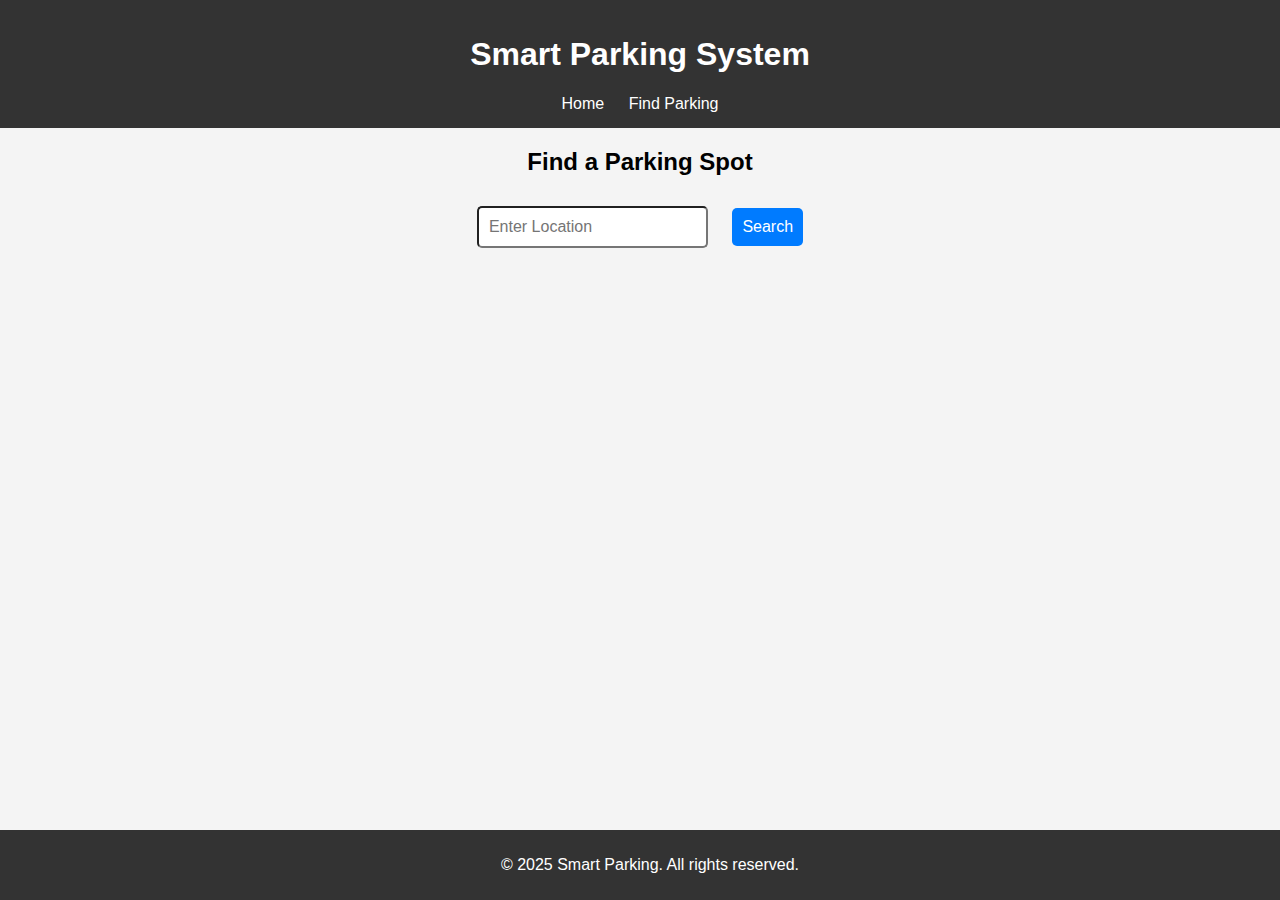
<file: index.html>
<!DOCTYPE html>
<html lang="en">
<head>
    <meta charset="UTF-8">
    <meta name="viewport" content="width=device-width, initial-scale=1.0">
    <title>Smart Parking - Home</title>
    <link rel="stylesheet" href="style.css">
    <script src="script.js" defer></script>
</head>
<body>
    <div class="content-wrapper">
        <header>
            <h1>Smart Parking System</h1>
            <nav>
                <a href="index.html" class="nav-btn home-btn">Home</a>
                <a href="results.html" class="nav-btn find-btn">Find Parking</a>
            </nav>
        </header>

        <section class="search">
            <h2>Find a Parking Spot</h2>
            <input type="text" id="location" placeholder="Enter Location">
            <button onclick="redirectToResults()">Search</button>
        </section>
    </div>

    <footer>
        <p>&copy; 2025 Smart Parking. All rights reserved.</p>
    </footer>

    <script>
        function redirectToResults() {
            const location = document.getElementById('location').value;
            if (location) {
                window.location.href = `results.html?location=${encodeURIComponent(location)}`;
            } else {
                alert('Please enter a location');
            }
        }
    </script>
</body>
</html>
</file>
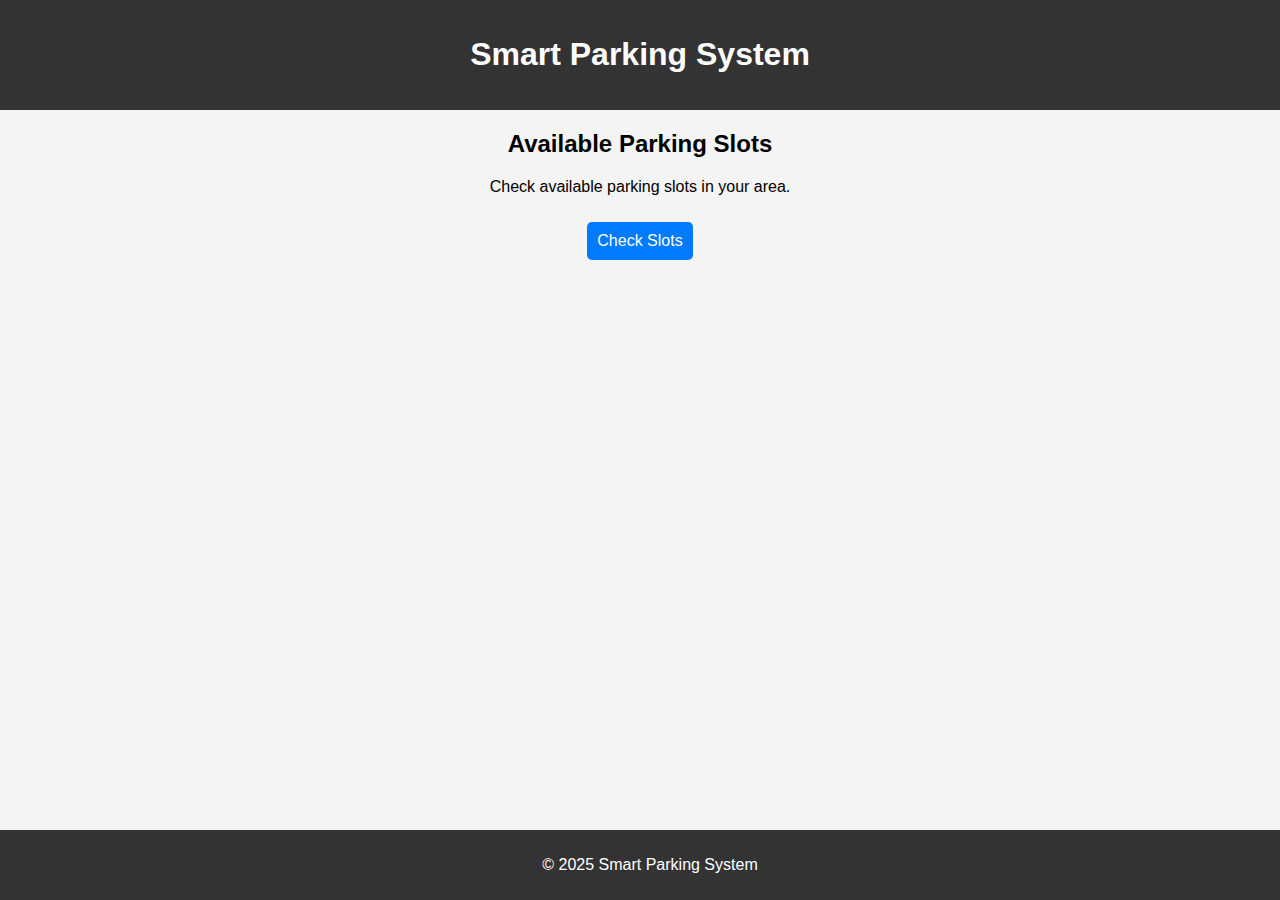
<file: parking.html>
<!DOCTYPE html>
<html lang="en">
<head>
    <meta charset="UTF-8">
    <meta name="viewport" content="width=device-width, initial-scale=1.0">
    <title>Parking Page</title>
    <link rel="stylesheet" href="style.css">
</head>
     
<body>

    <header>
        <h1>Smart Parking System</h1>
    </header>

    <section class="parking-area">
        <h2>Available Parking Slots</h2>
        <p>Check available parking slots in your area.</p>
        <button onclick="alert('Checking slots...')">Check Slots</button>
    </section>

    <footer>
        <p>© 2025 Smart Parking System</p>
    </footer> 
    
    <script src="script.js"></script>

</body>
</html>
</file>
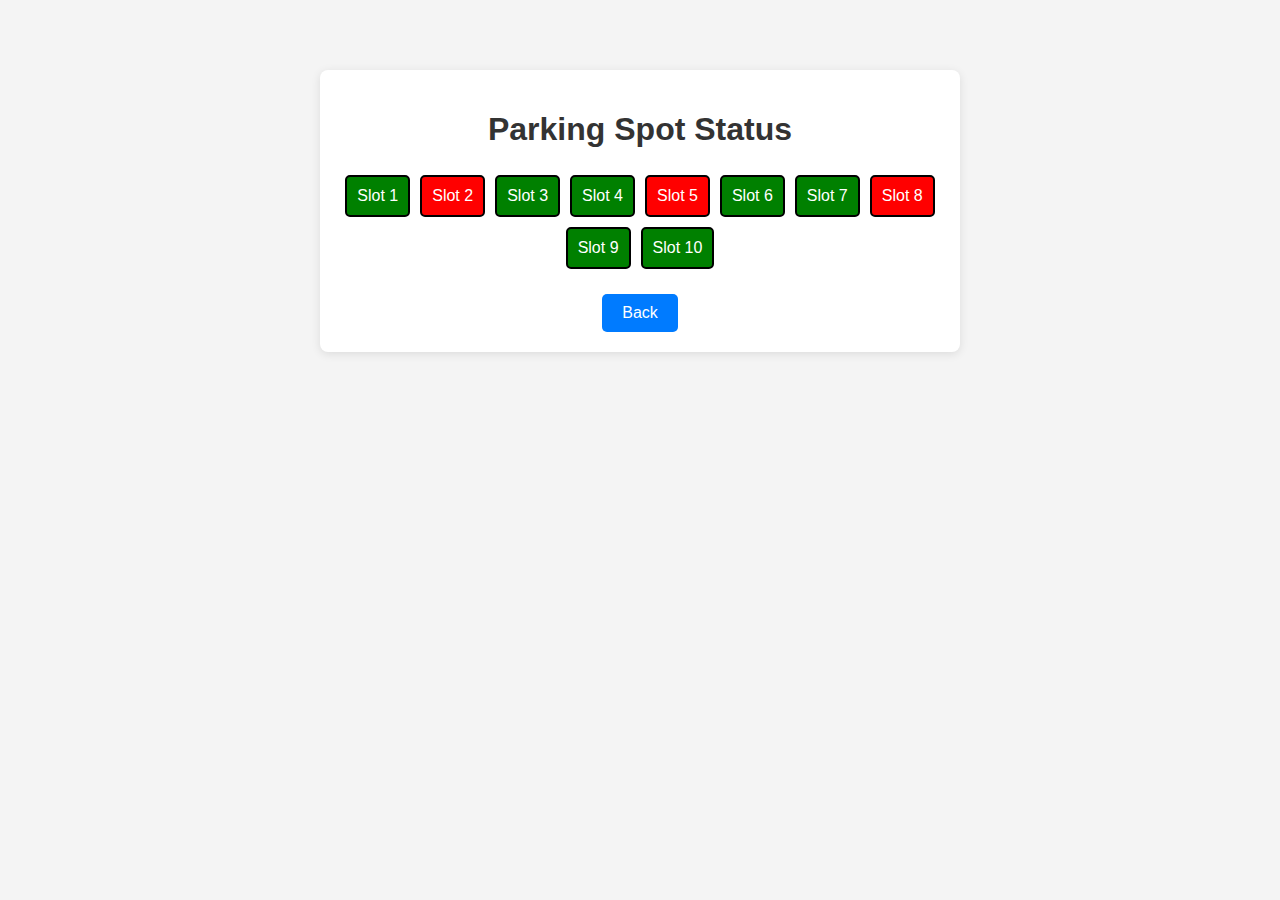
<file: parkingstatus.html>
<!DOCTYPE html>
<html lang="en">
<head>
    <meta charset="UTF-8">
    <meta name="viewport" content="width=device-width, initial-scale=1.0">
    <title>Parking Status</title>
    <link rel="stylesheet" href="style3.css">
</head>
<body>
    <div class="container">
        <h1>Parking Spot Status</h1>
        <div id="parking-slots"></div>
        <button onclick="window.location.href='index.html'">Back</button>
    </div>

    <script>
        // Array of parking slots (0 = occupied, 1 = available)
        let slots = [1, 0, 1, 1, 0, 1, 1, 0, 1, 1];

        // Check URL for reserved slot and update
        const urlParams = new URLSearchParams(window.location.search);
        const reservedSlot = urlParams.get("reservedSlot");
        if (reservedSlot !== null) {
            slots[parseInt(reservedSlot) - 1] = 0; // Mark as occupied
        }

        // Function to display parking slots
        function displayParkingSlots() {
            const parkingDiv = document.getElementById("parking-slots");
            parkingDiv.innerHTML = ""; // Clear previous slots

            slots.forEach((slot, index) => {
                const slotDiv = document.createElement("div");
                slotDiv.textContent = `Slot ${index + 1}`;
                slotDiv.style.padding = "10px";
                slotDiv.style.margin = "5px";
                slotDiv.style.display = "inline-block";
                slotDiv.style.border = "2px solid black";
                slotDiv.style.borderRadius = "5px";
                slotDiv.style.backgroundColor = slot ? "green" : "red";
                slotDiv.style.color = "white";
                slotDiv.style.cursor = slot ? "pointer" : "not-allowed";

                // Add Click Event for available slots only
                if (slot) {
                    slotDiv.addEventListener("click", function () {
                        window.location.href = `reservation.html?spotId=${index + 1}`;
                    });
                }

                parkingDiv.appendChild(slotDiv);
            });
        }

        // Call the function to show slots when page loads
        window.onload = displayParkingSlots;
    </script>
</body>
</html>
</file>
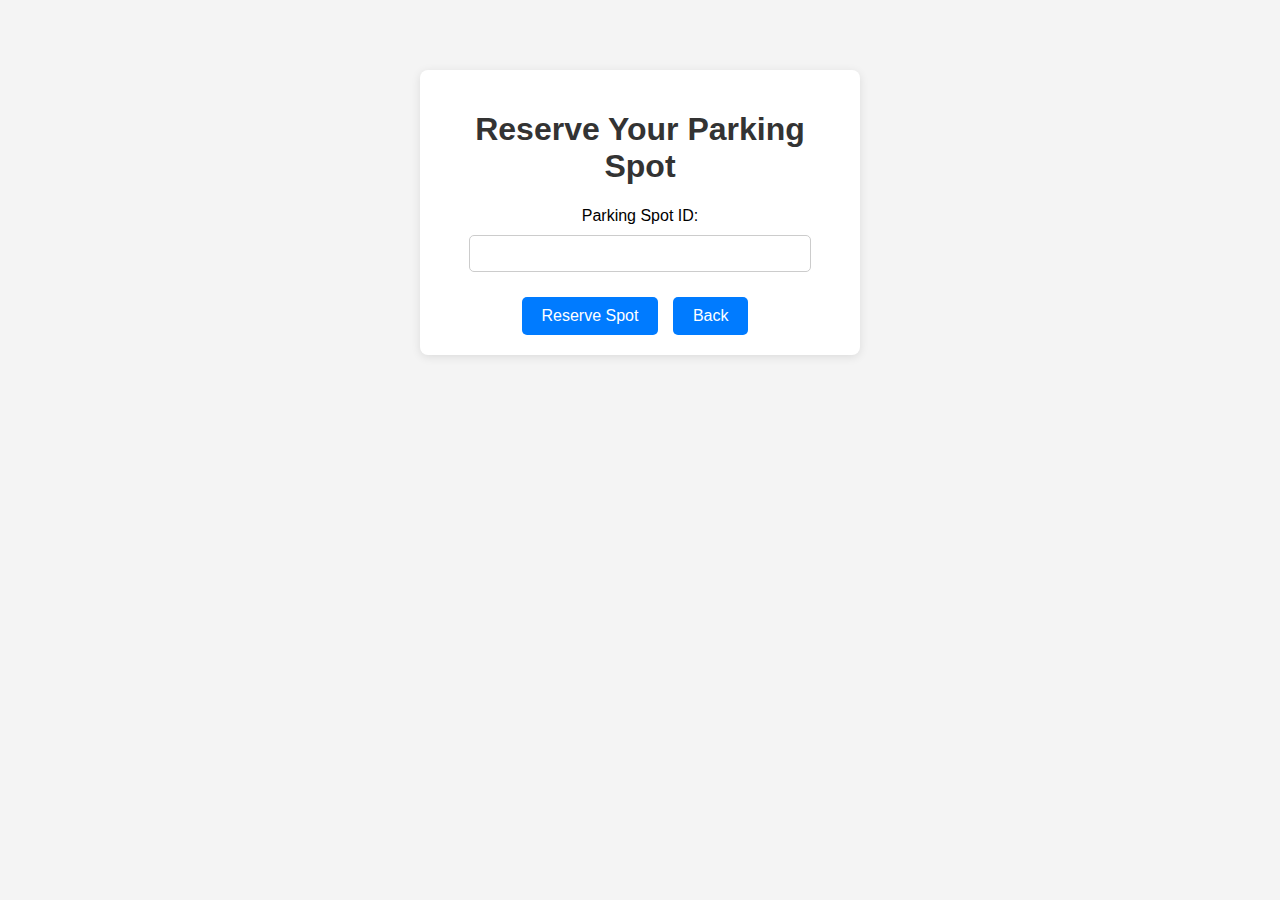
<file: reservation.html>
<!DOCTYPE html>
<html lang="en">
<head>
    <meta charset="UTF-8">
    <meta name="viewport" content="width=device-width, initial-scale=1.0">
    <title>Parking Reservation</title>
    <link rel="stylesheet" href="style2.css">
    <style>
        .button-container {
            margin-top: 15px; /* Added space between buttons */
        }

        .button-container button {
            margin-right: 10px; /* Small gap between buttons */
        }
    </style>
</head>
<body>
    <div class="container">
        <h1>Reserve Your Parking Spot</h1>
        <form id="reservationForm" action="ParkingServlet" method="POST">
            <label for="spotId">Parking Spot ID:</label>
            <input type="number" id="spotId" name="spotId" readonly required>
            <div class="button-container">
                <button type="submit">Reserve Spot</button>
                <button type="button" onclick="goBack()">Back</button>
            </div>
        </form>
    </div>

    <script>
        // Autofill Spot ID from URL
        const urlParams = new URLSearchParams(window.location.search);
        const spotId = urlParams.get("spotId");
        if (spotId) {
            document.getElementById("spotId").value = spotId;
        }

        // After reservation, redirect back with reserved spot
        document.getElementById("reservationForm").onsubmit = function (event) {
            event.preventDefault();
            alert(`Slot ${spotId} Reserved Successfully!`);
            window.location.href = `parkingstatus.html?reservedSlot=${spotId}`;
        };

        // Go back to Parking Status
        function goBack() {
            window.location.href = "parkingstatus.html";
        }
    </script>
</body>
</html>
</file>
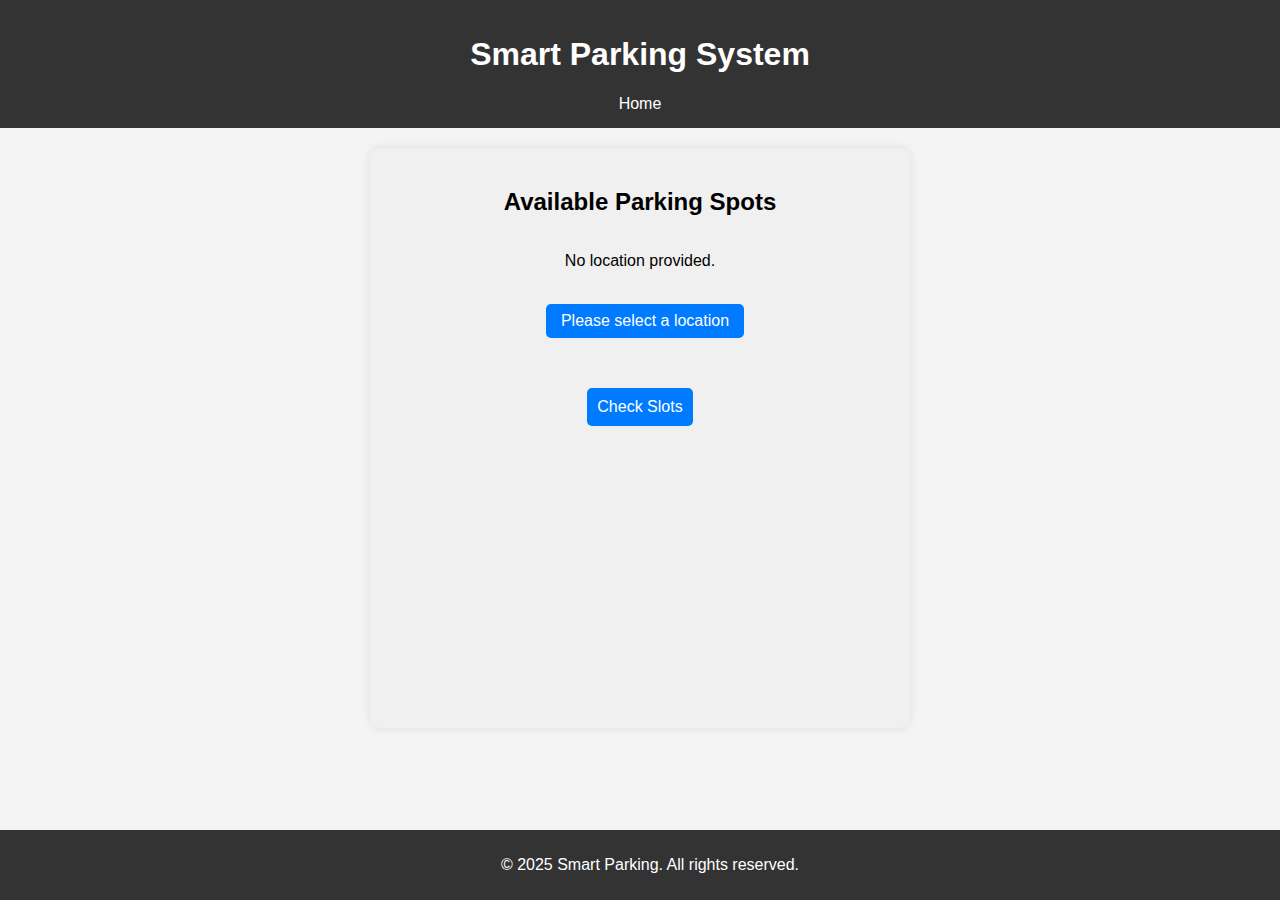
<file: results.html>
<!-- <!DOCTYPE html>
<html lang="en">
<head>
    <meta charset="UTF-8">
    <meta name="viewport" content="width=device-width, initial-scale=1.0">
    <title>Parking Results</title>
    <link rel="stylesheet" href="styleresults.css">
</head>
<body>
    <header>
        <h1>Smart Parking System</h1>
        <nav>
            <a href="index.html">Home</a>
        </nav>
    </header>

    <section id="results">
        <h2>Available Parking Spots</h2>
        <select id="parking-select">
            <option value="">Select Parking Spot</option>
        </select>
        <button onclick="checkSlot()">Check Slots</button>
    </section>

    <footer>
        <p>&copy; 2025 Smart Parking. All rights reserved.</p>
    </footer>

    <script>
        window.onload = function () {
            const urlParams = new URLSearchParams(window.location.search);
            const location = urlParams.get('location');
            const parkingSelect = document.getElementById('parking-select');

            if (location) {
                const parkingSpots = {
                    "nsp": ["NSP Metro Station Parking", "NSP Mall Parking", "NSP Residential Parking"],
                    "cp": ["CP Block A Parking", "CP Block B Parking", "CP Multi-level Parking"]
                };

                const spots = parkingSpots[location.toLowerCase()] || ["No parking spots found."];
                spots.forEach(spot => {
                    const option = document.createElement('option');
                    option.value = spot;
                    option.textContent = spot;
                    parkingSelect.appendChild(option);
                });
            } else {
                const noLocation = document.createElement('p');
                noLocation.textContent = 'No location provided.';
                parkingSelect.parentNode.insertBefore(noLocation, parkingSelect);
                parkingSelect.style.display = 'none';
            }
        }

        function checkSlot() {
            const selectedSpot = document.getElementById('parking-select').value;
            if (selectedSpot) {
                window.location.href = `parkingstatus.html?spot=${encodeURIComponent(selectedSpot)}`;
            } else {
                alert('Please select a parking spot.');
            }
        }
    </script>
</body>
</html> -->

<!DOCTYPE html>
<html lang="en">
<head>
    <meta charset="UTF-8">
    <meta name="viewport" content="width=device-width, initial-scale=1.0">
    <title>Parking Results</title>
    <link rel="stylesheet" href="style.css">

    <style>
        .location-box {
            display: inline-block;
            margin-left: 10px;
            padding: 8px 15px;
            background-color: #007bff;
            color: white;
            border-radius: 5px;
            cursor: pointer;
            text-decoration: none;
        }

        .location-box:hover {
            background-color: #0056b3;
        }

        .location-container {
            margin-bottom: 20px; /* Added space below the location selection */
        }
    </style>
</head>
<body>
    <header>
        <h1>Smart Parking System</h1>
        <nav>
            <a href="index.html">Home</a>
        </nav>
    </header>

    <section id="results">
        <h2>Available Parking Spots</h2>
        <div class="location-container">
            <select id="parking-select">
                <option value="">Select Parking Spot</option>
            </select>
        </div>
        <button onclick="checkSlot()">Check Slots</button>
    </section>

    <footer>
        <p>&copy; 2025 Smart Parking. All rights reserved.</p>
    </footer>

    <script>
        window.onload = function () {
            const urlParams = new URLSearchParams(window.location.search);
            const location = urlParams.get('location');
            const parkingSelect = document.getElementById('parking-select');

            if (location) {
                const parkingSpots = {
                    "nsp": ["NSP Metro Station Parking", "NSP Mall Parking", "NSP Residential Parking"],
                    "cp": ["CP Block A Parking", "CP Block B Parking", "CP Multi-level Parking"]
                };

                const spots = parkingSpots[location.toLowerCase()] || ["No parking spots found."];
                spots.forEach(spot => {
                    const option = document.createElement('option');
                    option.value = spot;
                    option.textContent = spot;
                    parkingSelect.appendChild(option);
                });
            } else {
                const noLocation = document.createElement('p');
                noLocation.textContent = 'No location provided.';
                
                const locationBox = document.createElement('a');
                locationBox.href = "index.html";
                locationBox.className = "location-box";
                locationBox.textContent = "Please select a location";

                const container = document.createElement('div');
                container.className = "location-container";
                container.appendChild(noLocation);
                container.appendChild(document.createElement('br')); // Adding line break for spacing
                container.appendChild(locationBox);
                
                parkingSelect.parentNode.insertBefore(container, parkingSelect);
                parkingSelect.style.display = 'none';
            }
        }

        function checkSlot() {
            const selectedSpot = document.getElementById('parking-select').value;
            if (selectedSpot) {
                window.location.href = `parkingstatus.html?spot=${encodeURIComponent(selectedSpot)}`;
            } else {
                alert('Please select a parking spot.');
            }
        }
    </script>
</body>
</html>
</file>
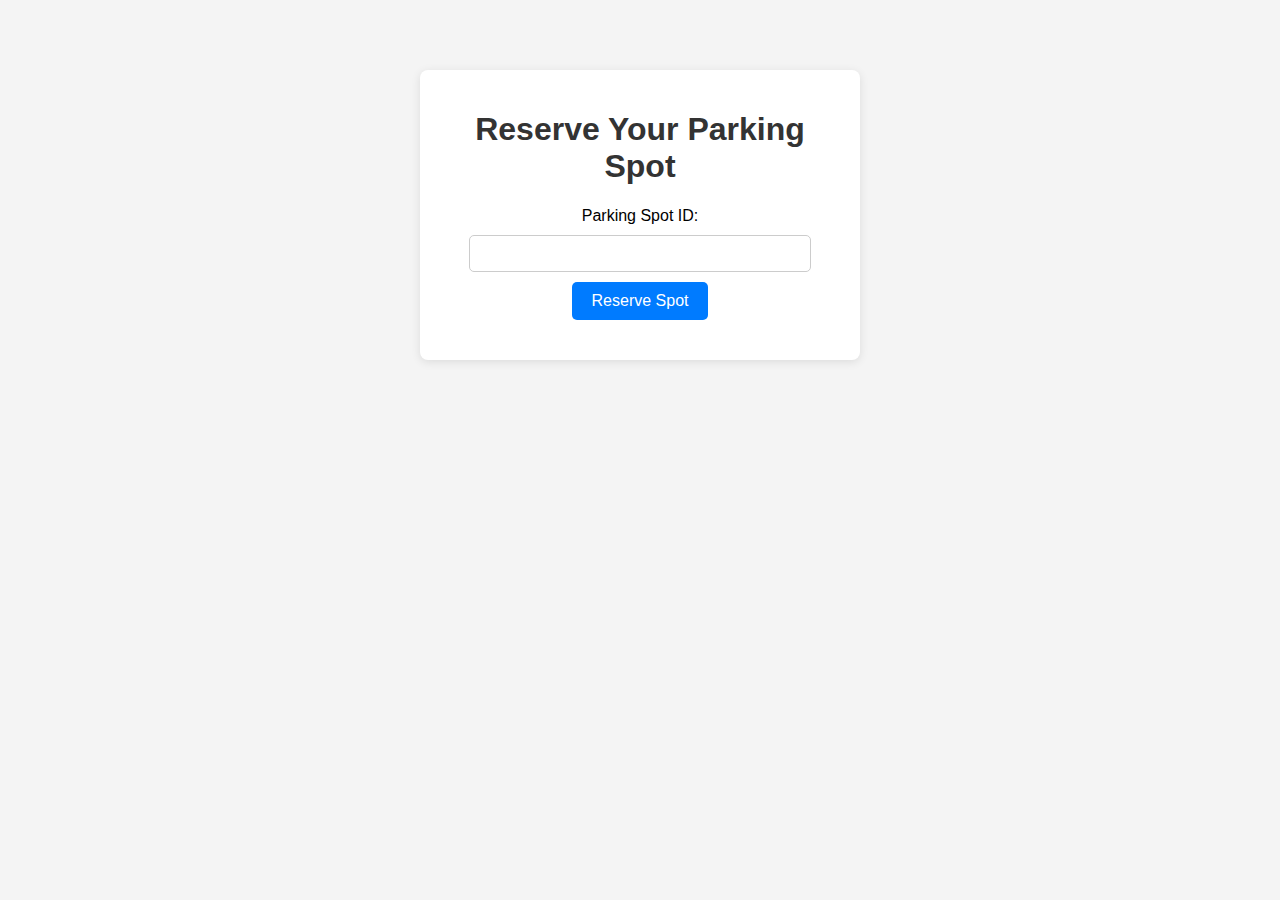
<file: frontend/reservation.html>
<!DOCTYPE html>
<html lang="en">
<head>
    <meta charset="UTF-8">
    <meta name="viewport" content="width=device-width, initial-scale=1.0">
    <title>Parking Reservation</title>
    <link rel="stylesheet" href="style2.css">
</head>
<body>
    <div class="container">
        <h1>Reserve Your Parking Spot</h1>
        <form id="reservationForm" action="ParkingServlet" method="POST">
            <label for="spotId">Parking Spot ID:</label>
            <input type="number" id="spotId" name="spotId" required>
            <button type="submit">Reserve Spot</button>
        </form>
        <div id="message"></div>
    </div>
    
</body>
</html>
</file>
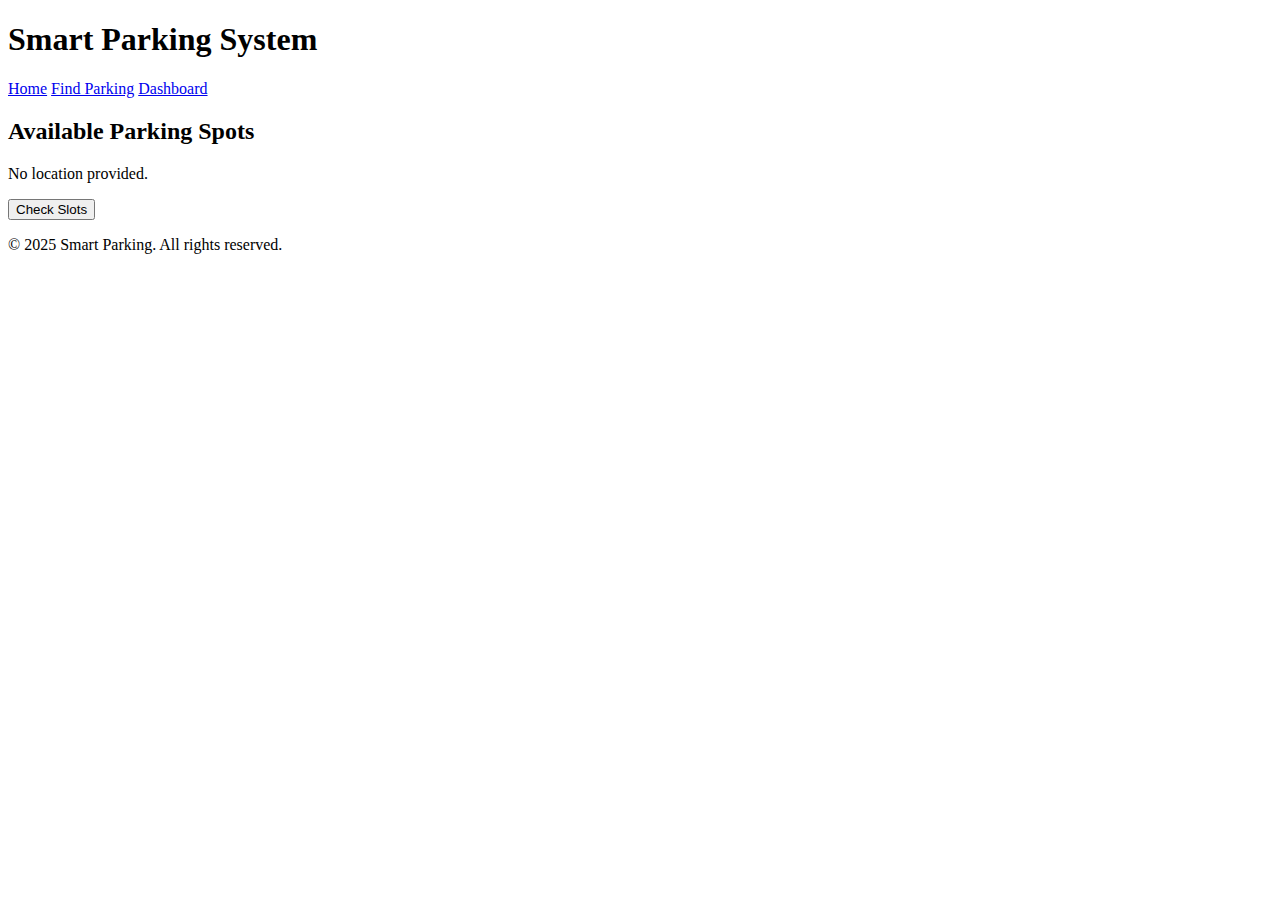
<file: frontend/results.html>
<!-- <!DOCTYPE html>
<html lang="en">
<head>
    <meta charset="UTF-8">
    <meta name="viewport" content="width=device-width, initial-scale=1.0">
    <title>Parking Results</title>
    <link rel="stylesheet" href="style.css">
</head>
<body>
    <header>
        <h1>Parking Results</h1>
        <nav>
            <a href="index.html">Home</a>
            <a href="results.html">Find Parking</a>
            <a href="dashboard.html">Dashboard</a>
        </nav>
    </header>

    <section id="results">
        <h2>Available Parking Spots</h2>
        <div id="parking-list"></div>
    </section>

    <footer>
        <p>&copy; 2025 Smart Parking. All rights reserved.</p>
    </footer>

    <script>
        window.onload = function () {
            const urlParams = new URLSearchParams(window.location.search);
            const location = urlParams.get('location');
            const parkingList = document.getElementById('parking-list');

            if (location) {
                const parkingSpots = {
                    "nsp": ["NSP Metro Station Parking", "NSP Mall Parking", "NSP Residential Parking"],
                    "cp": ["CP Block A Parking", "CP Block B Parking", "CP Multi-level Parking"]
                };

                const spots = parkingSpots[location.toLowerCase()] || ["No parking spots found."];
                spots.forEach(spot => {
                    const spotElement = document.createElement('p');
                    spotElement.textContent = spot;
                    parkingList.appendChild(spotElement);
                });
            } else {
                parkingList.textContent = 'No location provided.';
            }
        }
    </script>
</body>
</html> -->

<!DOCTYPE html>
<html lang="en">
<head>
    <meta charset="UTF-8">
    <meta name="viewport" content="width=device-width, initial-scale=1.0">
    <title>Parking Results</title>
    <link rel="stylesheet" href="styleresults.html">
</head>
<body>
    <header>
        <h1>Smart Parking System</h1>
        <nav>
            <a href="index.html">Home</a>
            <a href="results.html">Find Parking</a>
            <a href="dashboard.html">Dashboard</a>
        </nav>
    </header>

    <section id="results">
        <h2>Available Parking Spots</h2>
        <select id="parking-select">
            <option value="">Select Parking Spot</option>
        </select>
        <button onclick="checkSlot()">Check Slots</button>
    </section>

    <footer>
        <p>&copy; 2025 Smart Parking. All rights reserved.</p>
    </footer>

    <script>
        window.onload = function () {
            const urlParams = new URLSearchParams(window.location.search);
            const location = urlParams.get('location');
            const parkingSelect = document.getElementById('parking-select');

            if (location) {
                const parkingSpots = {
                    "nsp": ["NSP Metro Station Parking", "NSP Mall Parking", "NSP Residential Parking"],
                    "cp": ["CP Block A Parking", "CP Block B Parking", "CP Multi-level Parking"]
                };

                const spots = parkingSpots[location.toLowerCase()] || ["No parking spots found."];
                spots.forEach(spot => {
                    const option = document.createElement('option');
                    option.value = spot;
                    option.textContent = spot;
                    parkingSelect.appendChild(option);
                });
            } else {
                const noLocation = document.createElement('p');
                noLocation.textContent = 'No location provided.';
                parkingSelect.parentNode.insertBefore(noLocation, parkingSelect);
                parkingSelect.style.display = 'none';
            }
        }

        function checkSlot() {
            const selectedSpot = document.getElementById('parking-select').value;
            if (selectedSpot) {
                window.location.href = `parkingstatus.html?spot=${encodeURIComponent(selectedSpot)}`;
            } else {
                alert('Please select a parking spot.');
            }
        }
    </script>
</body>
</html>
</file>
<file: style.css>
/* General Styles */
body {
    font-family: Arial, sans-serif;
    margin: 0;
    padding: 0;
    background-color: #f4f4f4;
    text-align: center;
}

/* Header */
header {
    background: #333;
    color: #fff;
    padding: 15px;
    text-align: center;
}

nav a {
    color: #fff;
    text-decoration: none;
    margin: 0 10px;
}

/* Centering Content */
.container, #results {
    background-color: #f0f0f0; /* Light grey background */
    padding: 20px;
    border-radius: 10px;
    box-shadow: 0 0 10px rgba(0, 0, 0, 0.1);
    margin: 30px auto; /* Center the container with a margin */
    max-width: 500px; /* Adjust width as needed */
    text-align: center;
}

/* Buttons & Forms */
button, input, select {
    margin: 10px;
    padding: 10px;
    font-size: 16px;
    border-radius: 5px;
}

button {
    background-color: #007bff;
    color: white;
    border: none;
    cursor: pointer;
}

button:hover {
    background-color: #0056b3;
}

/* Footer */
footer {
    position: absolute;
    bottom: 0;
    width: 100%;
    background: #333;
    color: white;
    text-align: center;
    padding: 10px;
}
#results {
    display: flex;
    flex-direction: column;
    align-items: center;
    justify-content: flex-start; /* Align content towards the top */
    min-height: 60vh; /* Adjust height so it's closer to the top */
    margin-top: 20px; /* Add some margin to bring it just below Home */
}
.icons {
    position: absolute;
    top: 15px;
    right: 20px;
    display: flex;
    gap: 20px; /* Increases spacing between icons */
}

.icons a img {
    width: 32px;  /* Increased size */
    height: 32px; /* Increased size */
    cursor: pointer;
    transition: transform 0.2s ease-in-out;
}

.icons a img:hover {
    transform: scale(1.3); /* Slight hover effect */
}
</file>
<file: style3.css>
body {
    font-family: Arial, sans-serif;
    margin: 0;
    padding: 20px;
    background: #f4f4f4;
}

.container {
    max-width: 600px;
    margin: 50px auto;
    padding: 20px;
    background: #fff;
    box-shadow: 0 2px 10px rgba(0, 0, 0, 0.1);
    border-radius: 8px;
    text-align: center;
}

h1 {
    color: #333;
}

table {
    width: 100%;
    border-collapse: collapse;
    margin: 20px 0;
}

th, td {
    padding: 10px;
    border: 1px solid #ddd;
    text-align: center;
}

.available {
    color: green;
    font-weight: bold;
}

.occupied {
    color: red;
    font-weight: bold;
}

button {
    padding: 10px 20px;
    border: none;
    background: #007bff;
    color: white;
    font-size: 16px;
    border-radius: 5px;
    cursor: pointer;
    margin-top: 20px;
}

button:hover {
    background: #0056b3;
}

/* Makes available rows clickable */
.clickable {
    cursor: pointer;
    transition: background-color 0.2s;
}
.clickable:hover {
    background-color: #d4edda;
}

/* Status Colors */
.available {
    color: green;
    font-weight: bold;
}
.occupied {
    color: red;
    font-weight: bold;
}
</file>
<file: style2.css>
body {
    font-family: Arial, sans-serif;
    margin: 0;
    padding: 20px;
    background: #f4f4f4;
}

.container {
    max-width: 400px;
    margin: 50px auto;
    padding: 20px;
    background: #fff;
    box-shadow: 0 2px 10px rgba(0, 0, 0, 0.1);
    border-radius: 8px;
    text-align: center;
}

h1 {
    color: #333;
}

input {
    width: 80%;
    padding: 10px;
    margin: 10px 0;
    border: 1px solid #ccc;
    border-radius: 5px;
}

button {
    padding: 10px 20px;
    border: none;
    background: #007bff;
    color: white;
    font-size: 16px;
    border-radius: 5px;
    cursor: pointer;
}

button:hover {
    background: #0056b3;
}

#message {
    margin-top: 20px;
    color: #d9534f;
}
</file>
<file: styleresults.css>
body {
    font-family: Arial, sans-serif;
    margin: 0;
    padding: 0;
    background: #f4f4f4;
}

header {
    background: #333;
    color: white;
    padding: 15px;
    text-align: center;
}

nav a {
    color: white;
    margin: 0 15px;
    text-decoration: none;
    font-size: 1.1rem;
}

#results {
    background: white;
    margin: 20px auto;
    padding: 20px;
    max-width: 600px;
    border-radius: 8px;
    box-shadow: 0 2px 10px rgba(0, 0, 0, 0.1);
}

h2 {
    color: #333;
    text-align: center;
}

select {
    width: 100%;
    padding: 10px;
    margin: 20px 0;
    border: 1px solid #ccc;
    border-radius: 5px;
    background: #fff;
    font-size: 1rem;
}

button {
    width: 100%;
    padding: 12px;
    background: #28a745;
    color: white;
    border: none;
    border-radius: 5px;
    font-size: 1rem;
    cursor: pointer;
    transition: background 0.2s;
}

button:hover {
    background: #218838;
}

footer {
    text-align: center;
    margin-top: 30px;
    color: #777;
}
</file>
<file: frontend/style2.css>
body {
    font-family: Arial, sans-serif;
    margin: 0;
    padding: 20px;
    background: #f4f4f4;
}

.container {
    max-width: 400px;
    margin: 50px auto;
    padding: 20px;
    background: #fff;
    box-shadow: 0 2px 10px rgba(0, 0, 0, 0.1);
    border-radius: 8px;
    text-align: center;
}

h1 {
    color: #333;
}

input {
    width: 80%;
    padding: 10px;
    margin: 10px 0;
    border: 1px solid #ccc;
    border-radius: 5px;
}

button {
    padding: 10px 20px;
    border: none;
    background: #007bff;
    color: white;
    font-size: 16px;
    border-radius: 5px;
    cursor: pointer;
}

button:hover {
    background: #0056b3;
}

#message {
    margin-top: 20px;
    color: #d9534f;
}
</file>
<file: frontend/style.css>
/* Reset default margins and paddings */
* {
    margin: 0;
    padding: 0;
    box-sizing: border-box;
    font-family: Arial, sans-serif;
}

/* Body Styling */
body {
    background-color: #f4f4f4;
    text-align: center;
}

/* Header Styling */
header {
    background-color: #007bff;
    color: white;
    padding: 15px;
}

header h1 {
    margin-bottom: 10px;
}

/* Search Section */
.search {
    margin: 50px auto;
    padding: 20px;
    width: 50%;
    background-color: white;
    box-shadow: 0 0 10px rgba(0, 0, 0, 0.1);
    border-radius: 10px;
}

.search input {
    width: 80%;
    padding: 10px;
    margin-bottom: 10px;
    border: 1px solid #ccc;
    border-radius: 5px;
}

.search button {
    padding: 10px 20px;
    background-color: #007bff;
    color: white;
    border: none;
    border-radius: 5px;
    cursor: pointer;
}

.search button:hover {
    background-color: #0056b3;
}

/* Footer */
footer {
    margin-top: 20px;
    padding: 10px;
    background-color: #333;
    color: white;
}


.parking-area {
    margin: 50px auto;
    padding: 20px;
    width: 50%;
    background-color: white;
    box-shadow: 0 0 10px rgba(0, 0, 0, 0.1);
    border-radius: 10px;
    text-align: center;
}

.parking-area button {
    padding: 10px 20px;
    background-color: #28a745;
    color: white;
    border: none;
    border-radius: 5px;
    cursor: pointer;
}

.parking-area button:hover {
    background-color: #218838;
}
</file>
